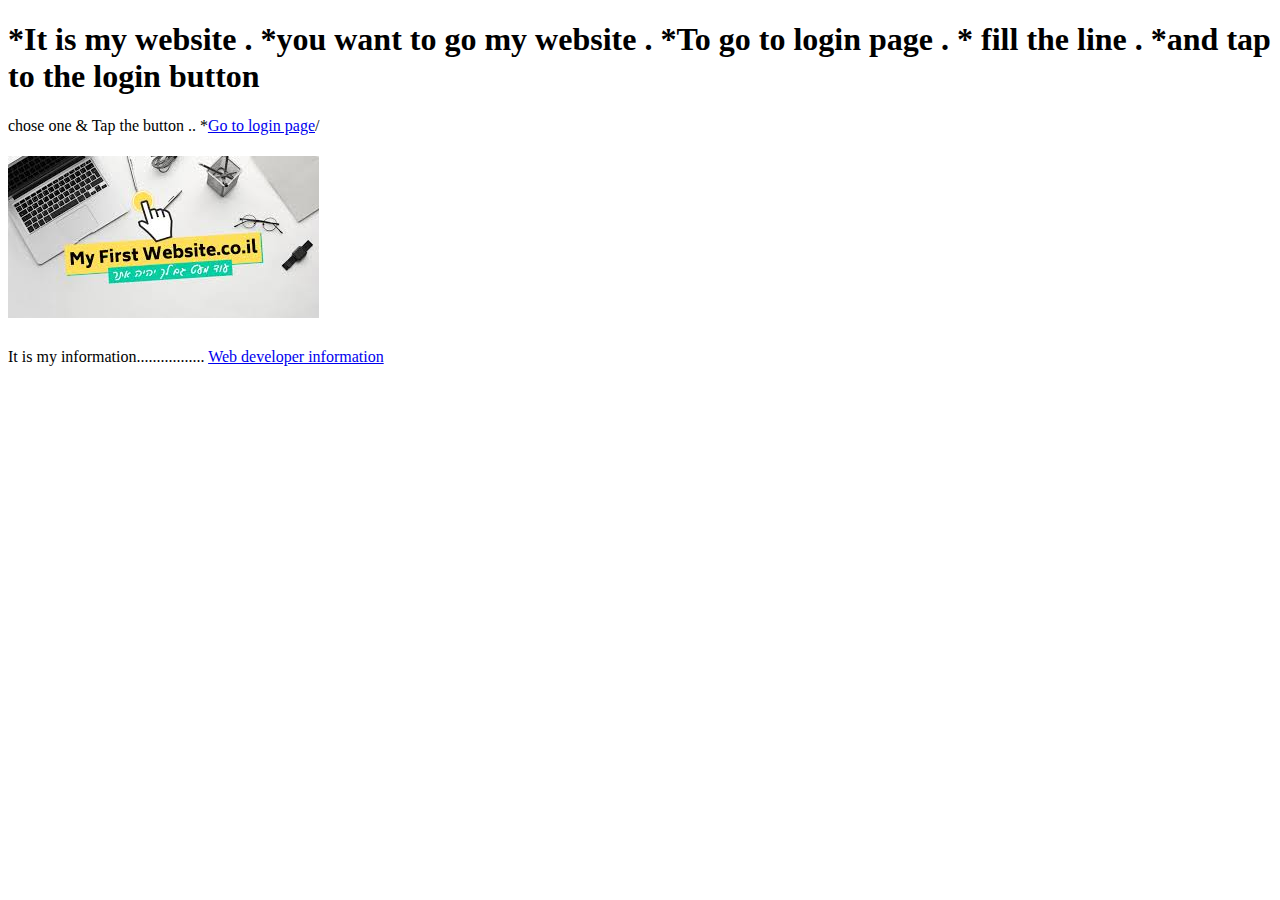
<file: page1.html>
<!DOCTYPE html>
<html>

<head>
  <meta charset="UTF-8">
  <meta name="viewport" content="width=device-width, initial-scale=1">
  <title></title>
</head>

<body>
<h1>*It is my website 
.    *you want to go my website 
.    *To go to login page
.    * fill the line
.    *and tap to the login button</h1>
</body>
</html>


chose one & Tap the button ..
*<a href="page2.html">Go to login page</a>/
<h1><img src="/images.jpeg" alt="my web"></h1>
<body>
  It is my information.................
</body>
</html>



<a href="page4.html">Web developer information</a>
</file>
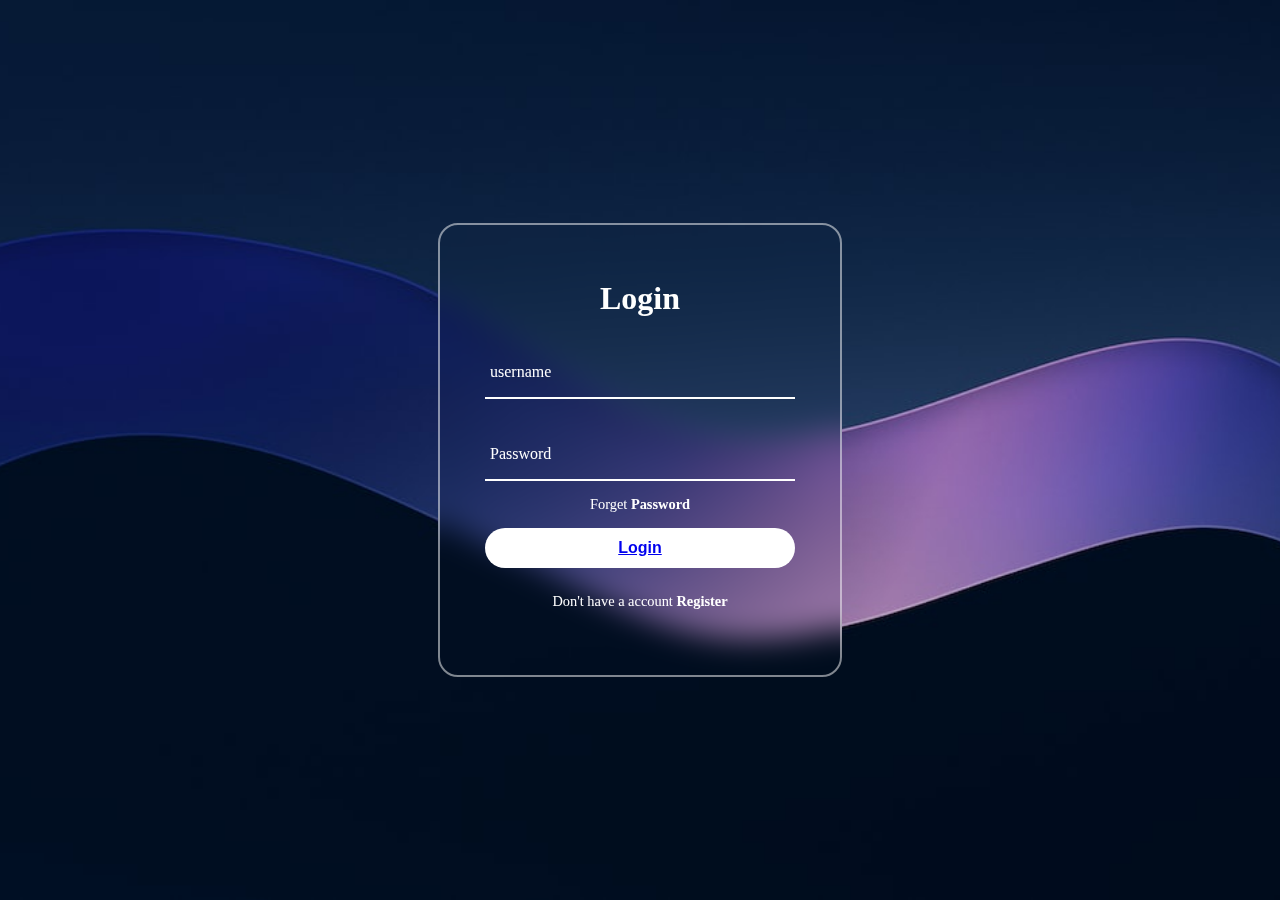
<file: page2.html>
<!DOCTYPE html>

<html lang="en">

<head>
  <link rel="stylesheet" href="style.css">
  <title>Login Web</title>
</head>

<body>
  <section>
    <div class="form-box">
      <div class="form-value">
        <form action="">
          <h2>Login</h2>
          <div class="inputbox">
            <input type="name" required>
            <label for="">username</label>
          </div>
          <div class="inputbox">
            <input type="password" required>
            <label for="">Password</label>
          </div>
          <div class="forget">
            <label>
              <p>Forget <a href="#">Password</a>
            </label></p>

          </div>
          <button><a href="page3.html">Login</a></button>
          <div class="register">
            <p>Don't have a account <a href="#">Register</a></p>
          </div>
        </form>
      </div>
    </div>
  </section>
</body>
</file>
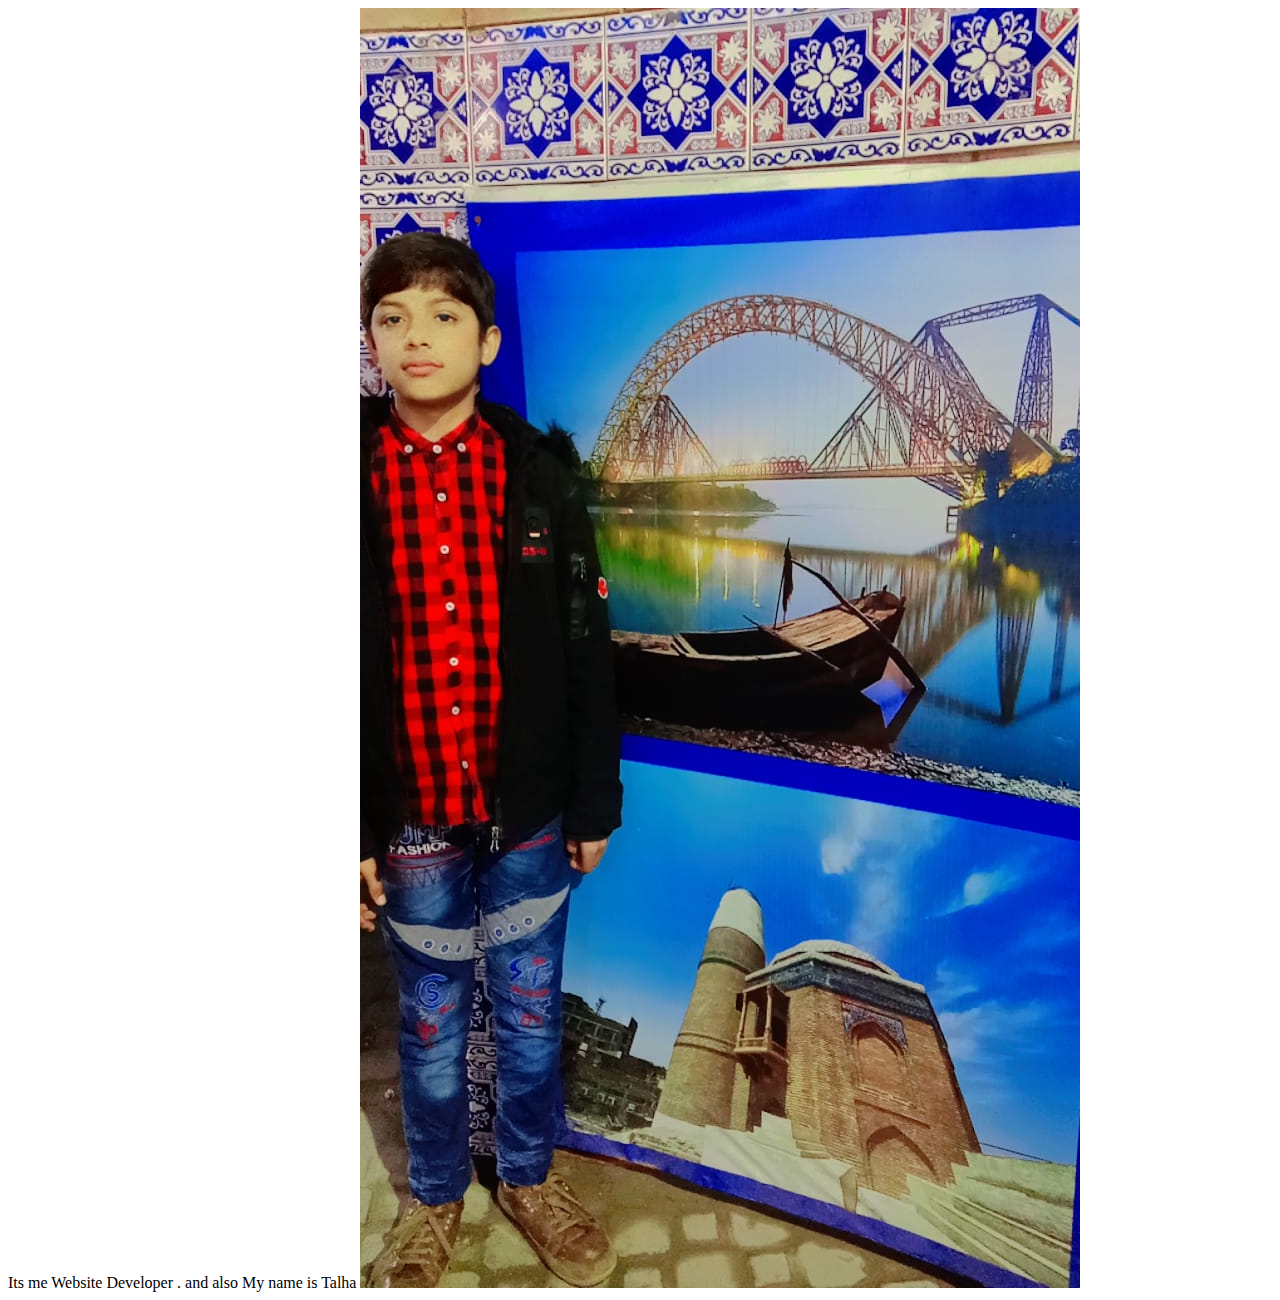
<file: page4.html>
<!DOCTYPE html>
<html>

<head>
  <meta charset="UTF-8">
  <meta name="viewport" content="width=device-width, initial-scale=1">
  <title></title>
</head>
Its me Website Developer 
. and also My name is Talha
<body>
<img src="/TTT.jpg" alt="Its me">
</body>

</html>
</file>
<file: style.css>
* {

  margin: 0;
  padding: 0;
}

section {
  display: flex;
  justify-content: center;
  align-items: center;
  min-height: 100vh;
  width: 100%;

  background: url('background.png');
  background-position: center;
  background-size: cover;
}

.form-box {
  position: relative;
  width: 400px;
  height: 450px;
  background: transparent;
  border: 2px solid rgba(255, 255, 255, 0.5);
  border-radius: 20px;
  backdrop-filter: blur(15px);
  display: flex;
  justify-content: center;
  align-items: center;

}

h2 {
  font-size: 2em;
  color: #fff;
  text-align: center;
}

.inputbox {
  position: relative;
  margin: 30px 0;
  width: 310px;
  border-bottom: 2px solid #fff;
}

.inputbox label {
  position: absolute;
  top: 50%;
  left: 5px;
  transform: translateY(-50%);
  color: #fff;
  font-size: 1em;
  transition: .5s;
}

input:focus~label,
input:valid~label {
  top: -5px;
}

.inputbox input {
  width: 100%;
  height: 50px;
  background: transparent;
  border: none;
  outline: none;
  font-size: 1em;
  padding: 0 35px 0 5px;
  color: #fff;
}

.inputbox ion-icon {
  position: absolute;
  right: 8px;
  color: #fff;
  font-size: 1.2em;
  top: 20px;
}

.forget {
  margin: -15px 0 15px;
  font-size: .9em;
  color: #fff;
  display: flex;
  justify-content: center;
}

.forget label input {
  margin-right: 3px;

}

.forget label a {
  color: #fff;
  text-decoration: none;
  font-weight: 600
}

.forget label a:hover {
  text-decoration: underline;
}

button {
  width: 100%;
  height: 40px;
  border-radius: 40px;
  background: #fff;
  border: none;
  outline: none;
  cursor: pointer;
  font-size: 1em;
  font-weight: 600;
}

.register {
  font-size: .9em;
  color: #fff;
  text-align: center;
  margin: 25px 0 10px;
}

.register p a {
  text-decoration: none;
  color: #fff;
  font-weight: 600;
}

.register p a:hover {
  text-decoration: underline;
}
</file>
